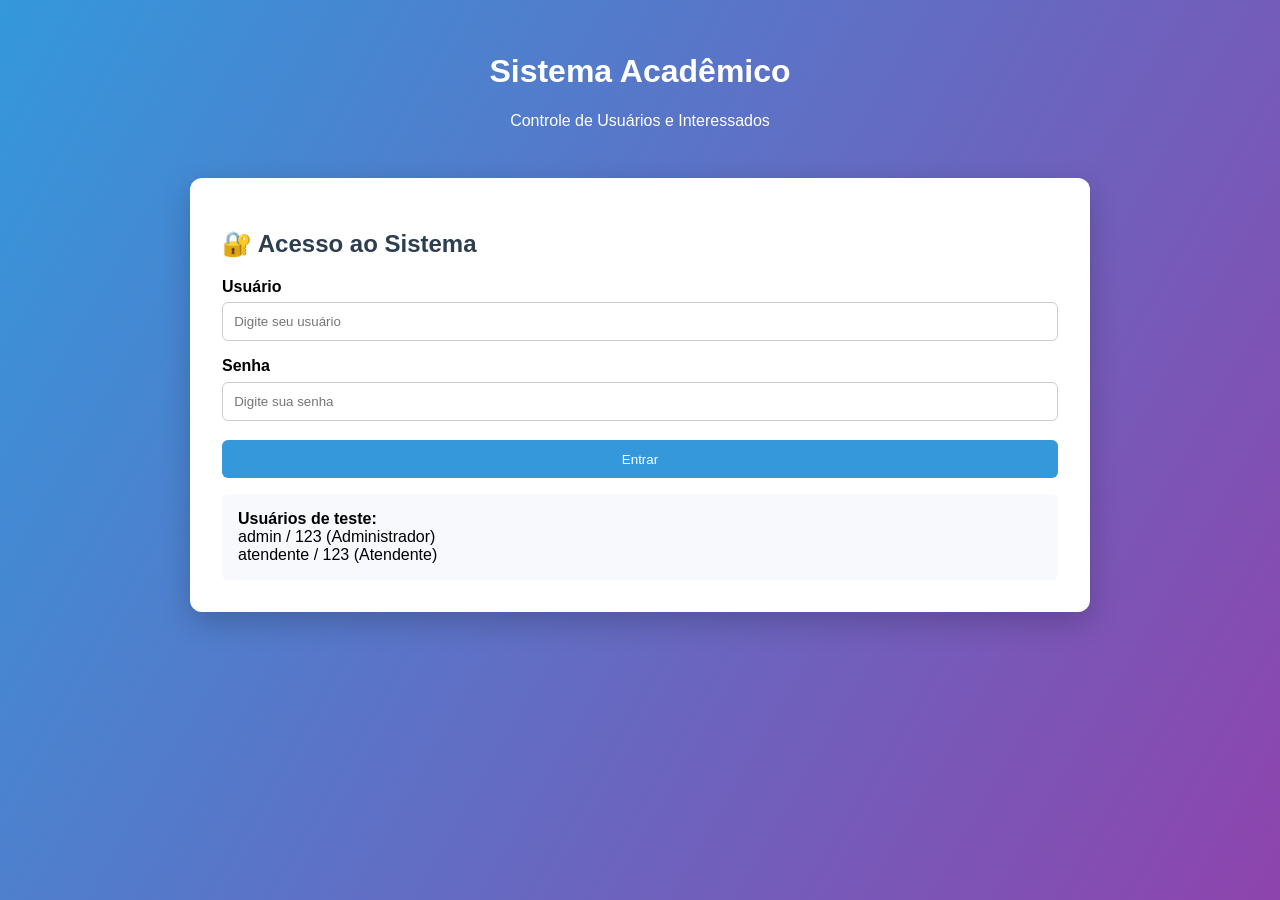
<file: INDEX.html>
<!DOCTYPE html>
<html lang="pt-BR">
<head>
  <meta charset="UTF-8">
  <title>Sistema Acadêmico</title>
  <meta name="viewport" content="width=device-width, initial-scale=1.0">
  <link rel="stylesheet" href="style.css">
</head>
<body>

<header>
  <h1>Sistema Acadêmico</h1>
  <p>Controle de Usuários e Interessados</p>
</header>

<main class="card">
  <!-- LOGIN -->
  <section id="loginSection">
    <h2>🔐 Acesso ao Sistema</h2>

    <label>Usuário</label>
    <input type="text" id="loginUser" placeholder="Digite seu usuário">

    <label>Senha</label>
    <input type="password" id="loginPass" placeholder="Digite sua senha">

    <button onclick="login()">Entrar</button>

    <div class="info">
      <strong>Usuários de teste:</strong><br>
      admin / 123 (Administrador)<br>
      atendente / 123 (Atendente)
    </div>
  </section>

  <!-- SISTEMA -->
  <section id="appSection" class="hidden">

    <nav class="menu">
      <button onclick="showArea('home')">🏠 Início</button>
      <button id="btnUsuarios" onclick="showArea('usuarios')">👤 Usuários</button>
      <button onclick="showArea('interessados')">🎓 Interessados</button>
      <button class="logout" onclick="logout()">🚪 Sair</button>
    </nav>

    <div id="home">
      <h2>Bem-vindo</h2>
      <p id="welcome"></p>
    </div>

    <div id="usuarios" class="hidden">
      <h2>👤 Cadastro de Usuários</h2>

      <label>Usuário</label>
      <input id="newUser">

      <label>Senha</label>
      <input id="newPass">

      <label>Perfil</label>
      <select id="newRole">
        <option value="admin">Administrador</option>
        <option value="atendente">Atendente</option>
      </select>

      <button onclick="addUser()">Cadastrar</button>

      <table>
        <thead>
          <tr>
            <th>Usuário</th>
            <th>Perfil</th>
          </tr>
        </thead>
        <tbody id="userTable"></tbody>
      </table>
    </div>

    <div id="interessados" class="hidden">
      <h2>🎓 Cadastro de Interessados</h2>

      <label>Nome</label>
      <input id="intNome">

      <label>Curso</label>
      <input id="intCurso">

      <button onclick="addInteressado()">Cadastrar</button>

      <table>
        <thead>
          <tr>
            <th>Nome</th>
            <th>Curso</th>
          </tr>
        </thead>
        <tbody id="intTable"></tbody>
      </table>
    </div>

  </section>

</main>

<script src="script.js"></script>
</body>
</html>
</file>
<file: style.css>
* {
  box-sizing: border-box;
  font-family: 'Segoe UI', Arial, sans-serif;
}

body {
  margin: 0;
  background: linear-gradient(120deg, #3498db, #8e44ad);
  min-height: 100vh;
}

header {
  text-align: center;
  color: white;
  padding: 2rem 1rem;
}

.card {
  background: white;
  max-width: 900px;
  margin: auto;
  padding: 2rem;
  border-radius: 12px;
  box-shadow: 0 10px 30px rgba(0,0,0,0.2);
}

h2 {
  color: #2c3e50;
}

label {
  margin-top: 1rem;
  display: block;
  font-weight: 600;
}

input, select {
  width: 100%;
  padding: 0.7rem;
  margin-top: 0.4rem;
  border-radius: 6px;
  border: 1px solid #ccc;
}

button {
  margin-top: 1.2rem;
  padding: 0.7rem;
  width: 100%;
  background: #3498db;
  color: white;
  border: none;
  border-radius: 6px;
  cursor: pointer;
}

.menu {
  display: flex;
  gap: 0.5rem;
  margin-bottom: 1.5rem;
  flex-wrap: wrap;
}

.menu button {
  width: auto;
}

.logout {
  background: #e74c3c;
}

.hidden {
  display: none;
}

table {
  width: 100%;
  border-collapse: collapse;
  margin-top: 1.5rem;
}

th, td {
  border: 1px solid #ddd;
  padding: 0.6rem;
}

.info {
  margin-top: 1rem;
  background: #f7f9fc;
  padding: 1rem;
  border-radius: 6px;
}

@media (max-width: 600px) {
  .menu {
    flex-direction: column;
  }
}
</file>
